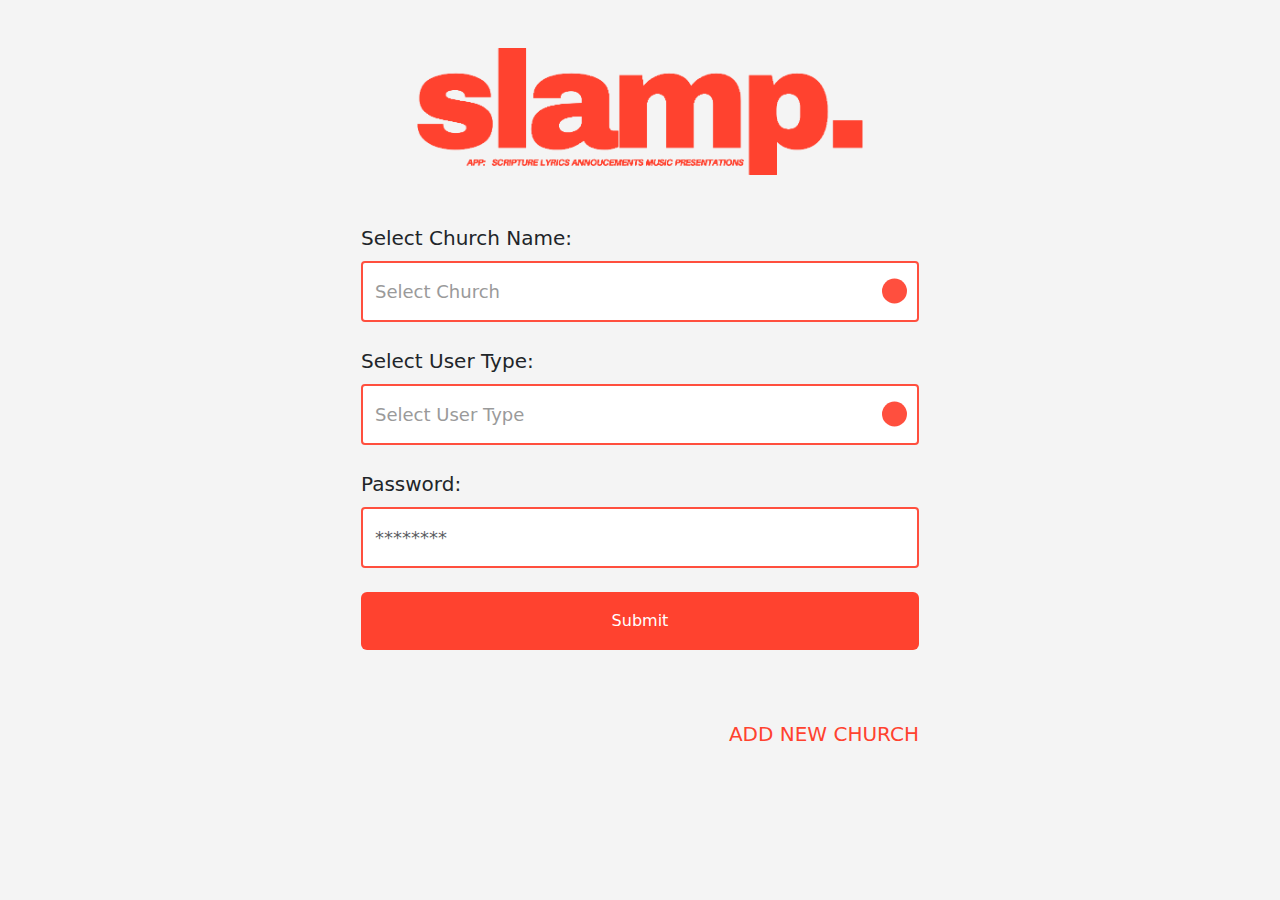
<file: public/index.html>
<!doctype html>
<html lang="en">

<head>
  <meta charset="utf-8">
  <meta name="viewport" content="width=device-width, initial-scale=1">
  <title>Slamp - Login</title>
  <!-- Bootstrap CSS -->
  <link href="https://cdn.jsdelivr.net/npm/bootstrap@5.3.3/dist/css/bootstrap.min.css" rel="stylesheet"
    integrity="sha384-QWTKZyjpPEjISv5WaRU9OFeRpok6YctnYmDr5pNlyT2bRjXh0JMhjY6hW+ALEwIH" crossorigin="anonymous">
  <!-- Font Awesome -->
  <link rel="stylesheet" href="https://cdnjs.cloudflare.com/ajax/libs/font-awesome/6.6.0/css/all.min.css"
    integrity="sha512-Kc323vGBEqzTmouAECnVceyQqyqdsSiqLQISBL29aUW4U/M7pSPA/gEUZQqv1cwx4OnYxTxve5UMg5GT6L4JJg=="
    crossorigin="anonymous" referrerpolicy="no-referrer" />
  <!-- Custom CSS -->
  <link rel="stylesheet" href="css/login.css">
  <!-- Styles Global -->
  <link rel="stylesheet" href="css/styles-g.css">
</head>

<body>

  <div class="container">
    <div class="d-flex flex-column justify-content-center mt-5">
      <div class="logo text-center">
        <img src="images/logo.png" width="40%">
      </div>
      <div class="d-flex justify-content-center mt-5">
        <div class="w-50">
          <form>
            <div class="mb-4">
              <div class="form-group position-relative">
                <label for="churchSelect" class="form-label fs-5">Select Church Name:</label>
                <select id="churchSelect" class="form-select custom-select">
                  <option selected>Select Church</option>
                  <option value="1">Church 1</option>
                  <option value="2">Church 2</option>
                  <option value="3">Church 3</option>
                </select>
                <div class="dropdown-arrow">
                  <i class="fa-solid fa-arrow-down"></i> <!-- Font Awesome icon -->
                </div>
              </div>
            </div>
            <div class="mb-4">
              <div class="form-group position-relative">
                <label for="churchSelect" class="form-label fs-5">Select User Type:</label>
                <select id="churchSelect" class="form-select custom-select">
                  <option selected>Select User Type</option>
                  <option value="1">User 1</option>
                  <option value="2">User 2</option>
                  <option value="3">User 3</option>
                </select>
                <div class="dropdown-arrow">
                  <i class="fa-solid fa-arrow-down"></i> <!-- Font Awesome icon -->
                </div>
              </div>
            </div>
            <div class="mb-4">
              <label for="exampleInputPassword1" class="form-label fs-5">Password:</label>
              <input type="password" placeholder="********" class="form-control custom-input"
                id="exampleInputPassword1">
            </div>
            <div class="mb-4">
              <button type="submit" class="btn text-white fw-medium w-100 p-3 button-submit">Submit</button>
            </div>
          </form>
        </div>
      </div>
    </div>
    <div class="text-end mt-5">
      <div class="w-75">
        <a href="./pages/addChurch.html" class="link-offset-2 link-underline link-underline-opacity-0">
          <h5 class="custom-heading fw-normal">ADD NEW CHURCH</h5>
        </a>
      </div>
    </div>
  </div>

  <script src="https://cdn.jsdelivr.net/npm/bootstrap@5.3.3/dist/js/bootstrap.bundle.min.js"
    integrity="sha384-YvpcrYf0tY3lHB60NNkmXc5s9fDVZLESaAA55NDzOxhy9GkcIdslK1eN7N6jIeHz"
    crossorigin="anonymous"></script>
</body>

</html>
</file>
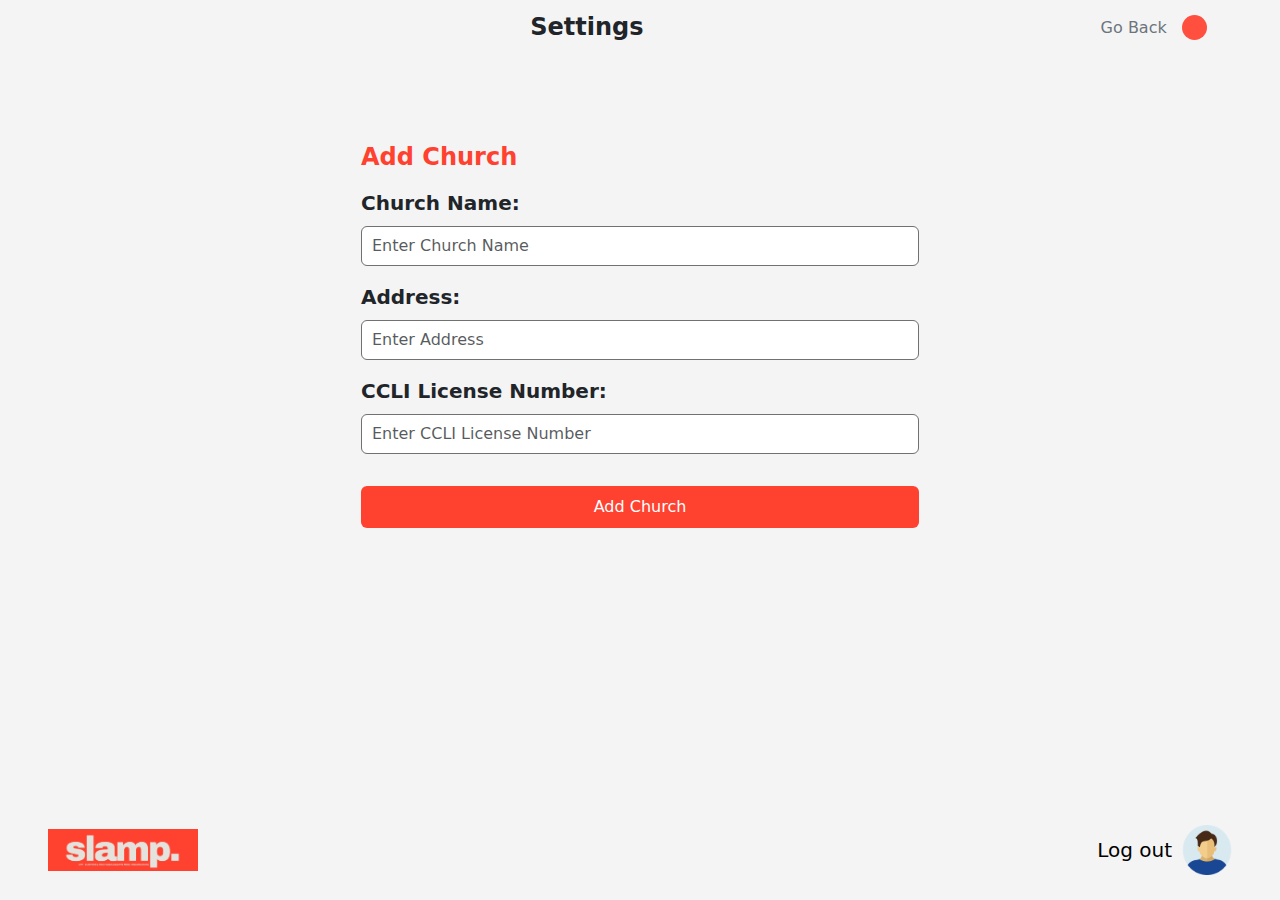
<file: public/pages/addChurch.html>
<!doctype html>
<html lang="en">

<head>
    <meta charset="utf-8">
    <meta name="viewport" content="width=device-width, initial-scale=1">
    <title>Slamp - Add Church</title>
    <!-- Bootstrap -->
    <link href="https://cdn.jsdelivr.net/npm/bootstrap@5.3.3/dist/css/bootstrap.min.css" rel="stylesheet"
        integrity="sha384-QWTKZyjpPEjISv5WaRU9OFeRpok6YctnYmDr5pNlyT2bRjXh0JMhjY6hW+ALEwIH" crossorigin="anonymous">
    <!-- Font Awesome -->
    <link rel="stylesheet" href="https://cdnjs.cloudflare.com/ajax/libs/font-awesome/6.6.0/css/all.min.css"
        integrity="sha512-Kc323vGBEqzTmouAECnVceyQqyqdsSiqLQISBL29aUW4U/M7pSPA/gEUZQqv1cwx4OnYxTxve5UMg5GT6L4JJg=="
        crossorigin="anonymous" referrerpolicy="no-referrer" />
    <!-- Custom CSS -->
    <link rel="stylesheet" href="../css/addChurch.css">
    <!-- Styles Global -->
    <link rel="stylesheet" href="../css/styles-g.css">
</head>

<body>

    <!-- === HEADER START === -->

    <div class="container-fluid py-2">
        <div class="px-5 d-flex align-items-center justify-content-between">
            <div>
                <div class="dropdown">
                    <button class="btn custom-dropdown" type="button" data-bs-toggle="dropdown" aria-expanded="false">
                        <i class="fa-solid fa-bars fs-4"></i>
                    </button>
                    <ul class="dropdown-menu border-0 pe-5">
                        <li><button class="dropdown-item custom-text-color" type="button">Dashboard</button>
                        </li>
                        <li><button class="dropdown-item" type="button">Songs</button></li>
                        <li><button class="dropdown-item" type="button">Media</button></li>
                        <li><button class="dropdown-item" type="button">Announcement</button></li>
                        <li><button class="dropdown-item" type="button">Scriptures</button></li>
                        <li><button class="dropdown-item" type="button">Presentations</button></li>
                        <li><button class="dropdown-item" type="button">Users</button></li>
                        <li><button class="dropdown-item" type="button">Feedback</button></li>
                        <li><button class="dropdown-item" type="button">Settings</button></li>
                    </ul>
                </div>
            </div>

            <h5 class="mb-0 fw-semibold fs-4">Settings</h5>

            <a href="#" class="btn d-flex align-items-center">
                <span class="text-secondary "> Go Back </span> &nbsp; &nbsp;
                <div class="goBack">
                    <i class="fa-solid fa-arrow-left"></i>
                </div>
            </a>
        </div>
    </div>

    <!-- === HEADER END === -->

    <!-- MAIN CONTENT START -->

    <div class="container mt-5 pt-3">
        <div class="mt-4">
            <form class="d-flex justify-content-center">
                <div class="w-50">
                    <div>
                        <h4 class="custom-text-color fw-semibold">Add Church</h4>
                    </div>
                    <div class="mb-3 mt-3">
                        <label for="churchName" class="form-label fs-5 fw-semibold">Church Name:</label>
                        <input type="text" class="form-control text-secondary input-custom"
                            placeholder="Enter Church Name" id="churchName">
                    </div>
                    <div class="mb-3">
                        <label for="churchAddress" class="form-label fs-5 fw-semibold">Address:</label>
                        <input type="text" class="form-control text-secondary input-custom" placeholder="Enter Address"
                            id="churchAddress">
                    </div>
                    <div class="mb-3">
                        <label for="CCLI" class="form-label fs-5 fw-semibold">CCLI License Number:</label>
                        <input type="number" class="form-control text-secondary input-custom"
                            placeholder="Enter CCLI License Number" id="CCLI">
                    </div>
                    <button type="submit" class="btn custom-bg-color text-white custom-btn w-100 p-2 mt-3">Add
                        Church</button>
                </div>
            </form>
        </div>
    </div>

    <!-- MAIN CONTENT END -->

    <!-- === FOOTER START === -->

    <nav class="navbar navbar-custom fixed-bottom d-flex justify-content-between align-items-center px-4 pb-4 px-5">
        <a class="navbar-brand" href="./home.html"><img src="../images/logo-1.png" width="150px"></a>
        <div class="d-flex align-items-center">
            <span class="logout fs-5"><a href="../index.html"
                    class="link-offset-2 link-underline link-underline-opacity-0 text-black">Log out</a></span>
            <div>
                <img src="../images/user.webp" width="50px" alt="">
            </div>
            <!-- <div class="profile-icon">
                <i class="fa-solid fa-user-tie fs-4"></i>
            </div> -->
        </div>
    </nav>

    <!-- === FOOTER END === -->



    <script src="https://cdn.jsdelivr.net/npm/bootstrap@5.3.3/dist/js/bootstrap.bundle.min.js"
        integrity="sha384-YvpcrYf0tY3lHB60NNkmXc5s9fDVZLESaAA55NDzOxhy9GkcIdslK1eN7N6jIeHz"
        crossorigin="anonymous"></script>
</body>

</html>
</file>
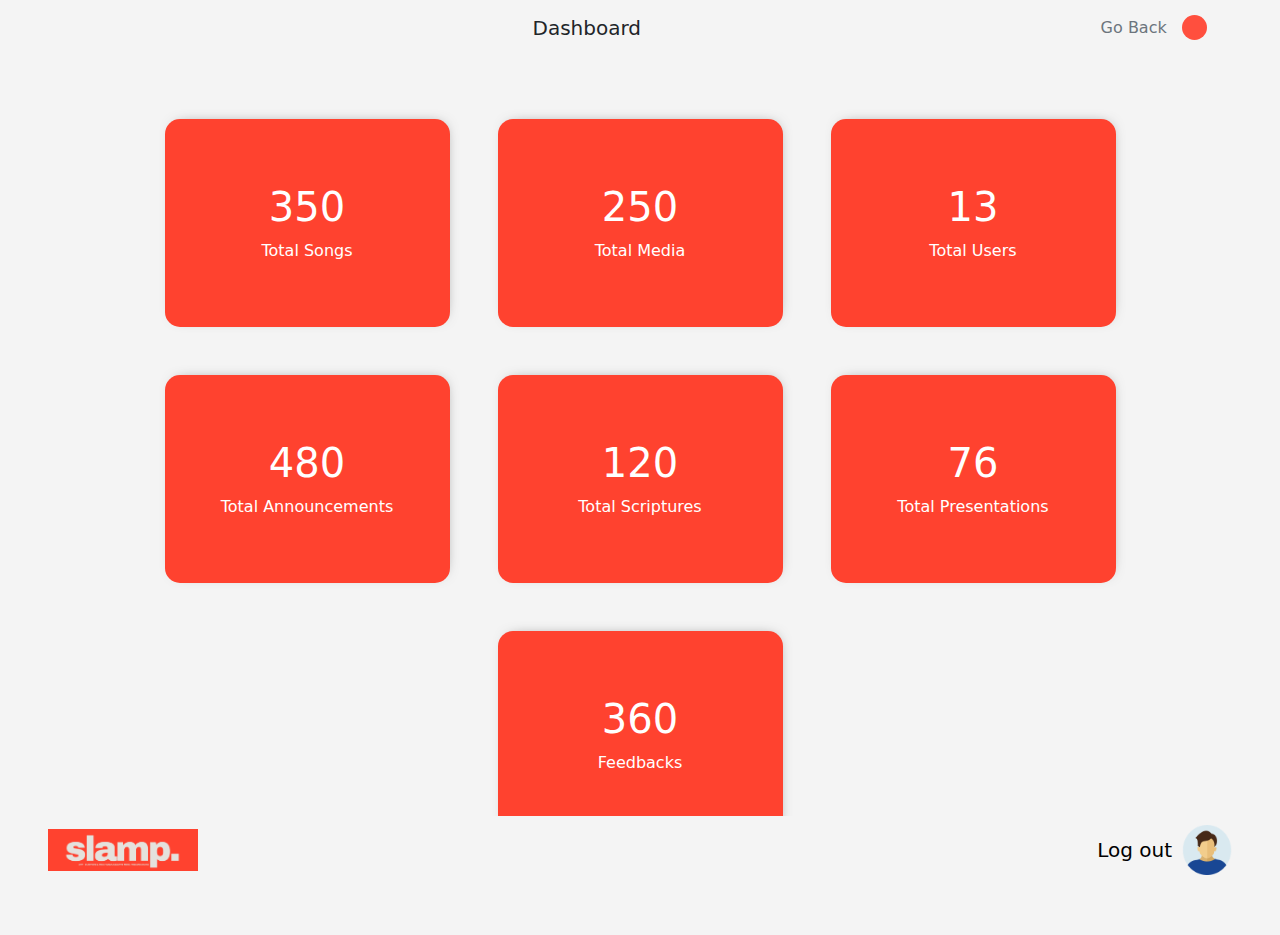
<file: public/pages/dashboard.html>
<!doctype html>
<html lang="en">

<head>
    <meta charset="utf-8">
    <meta name="viewport" content="width=device-width, initial-scale=1">
    <title>Dashboard - Slamp</title>
    <!-- Bootstrap -->
    <link href="https://cdn.jsdelivr.net/npm/bootstrap@5.3.3/dist/css/bootstrap.min.css" rel="stylesheet"
        integrity="sha384-QWTKZyjpPEjISv5WaRU9OFeRpok6YctnYmDr5pNlyT2bRjXh0JMhjY6hW+ALEwIH" crossorigin="anonymous">
    <!-- Font Awesome -->
    <link rel="stylesheet" href="https://cdnjs.cloudflare.com/ajax/libs/font-awesome/6.6.0/css/all.min.css"
        integrity="sha512-Kc323vGBEqzTmouAECnVceyQqyqdsSiqLQISBL29aUW4U/M7pSPA/gEUZQqv1cwx4OnYxTxve5UMg5GT6L4JJg=="
        crossorigin="anonymous" referrerpolicy="no-referrer" />
    <!-- Custom CSS -->
    <link rel="stylesheet" href="../css/home.css">
    <!-- Styles Global -->
    <link rel="stylesheet" href="../css/styles-g.css">
</head>

<body>

    <!-- === HEADER START === -->

    <div class="container-fluid py-2">
        <div class="px-5 d-flex align-items-center justify-content-between">
            <div>
                <div class="dropdown">
                    <button class="btn custom-dropdown" type="button" data-bs-toggle="dropdown" aria-expanded="false">
                        <i class="fa-solid fa-bars fs-4"></i>
                    </button>
                    <ul class="dropdown-menu border-0 pe-5">
                        <li><button class="dropdown-item custom-text-color" type="button">Dashboard</button>
                        </li>
                        <li><button class="dropdown-item" type="button">Songs</button></li>
                        <li><button class="dropdown-item" type="button">Media</button></li>
                        <li><button class="dropdown-item" type="button">Announcement</button></li>
                        <li><button class="dropdown-item" type="button">Scriptures</button></li>
                        <li><button class="dropdown-item" type="button">Presentations</button></li>
                        <li><button class="dropdown-item" type="button">Users</button></li>
                        <li><button class="dropdown-item" type="button">Feedback</button></li>
                        <li><button class="dropdown-item" type="button">Settings</button></li>
                    </ul>
                </div>
            </div>

            <h5 class="mb-0">Dashboard</h5>

            <a href="#" class="btn d-flex align-items-center">
                <span class="text-secondary "> Go Back </span> &nbsp; &nbsp;
                <div class="goBack">
                    <i class="fa-solid fa-arrow-left"></i>
                </div>
            </a>
        </div>
    </div>

    <!-- === HEADER END === -->

    <!-- MAIN CONTENT START -->

    <div class="container mt-5 pt-3">
        <div class="row gap-5 mb-5 pb-5 d-flex justify-content-center">
            <div class="col-md-3 custom-card custom-bg-color text-center py-5">
                <div>
                    <div class="icon">
                        <i class="fa-solid fa-music text-white custom-icon"></i>
                    </div>
                    <div class="content mt-3">
                        <h1 class="text-white">350</h1>
                        <p class="text-white ">Total Songs</p>
                    </div>
                </div>
            </div>
            <div class="col-md-3 custom-card custom-bg-color text-center py-5">
                <div>
                    <div class="icon">
                        <i class="fa-solid fa-photo-film text-white custom-icon"></i>
                    </div>
                    <div class="content mt-3">
                        <h1 class="text-white">250</h1>
                        <p class="text-white ">Total Media</p>
                    </div>
                </div>
            </div>
            <div class="col-md-3 custom-card custom-bg-color text-center py-5">
                <div>
                    <div class="icon">
                        <i class="fa-solid fa-users text-white custom-icon"></i>
                    </div>
                    <div class="content mt-3">
                        <h1 class="text-white">13</h1>
                        <p class="text-white ">Total Users</p>
                    </div>
                </div>
            </div>
            <div class="col-md-3 custom-card custom-bg-color text-center py-5">
                <div>
                    <div class="icon">
                        <i class="fa-solid fa-bullhorn text-white custom-icon"></i>
                    </div>
                    <div class="content mt-3">
                        <h1 class="text-white">480</h1>
                        <p class="text-white ">Total Announcements</p>
                    </div>
                </div>
            </div>
            <div class="col-md-3 custom-card custom-bg-color text-center py-5">
                <div>
                    <div class="icon">
                        <i class="fa-solid fa-book-open text-white custom-icon"></i>
                    </div>
                    <div class="content mt-3">
                        <h1 class="text-white">120</h1>
                        <p class="text-white ">Total Scriptures</p>
                    </div>
                </div>
            </div>
            <div class="col-md-3 custom-card custom-bg-color text-center py-5">
                <div>
                    <div class="icon">
                        <i class="fa-solid fa-chalkboard-user text-white custom-icon"></i>
                    </div>
                    <div class="content mt-3">
                        <h1 class="text-white">76</h1>
                        <p class="text-white ">Total Presentations</p>
                    </div>
                </div>
            </div>
            <div class="col-md-3 custom-card custom-bg-color text-center py-5">
                <div>
                    <div class="icon">
                        <i class="fa-solid fa-comment text-white custom-icon"></i>
                    </div>
                    <div class="content mt-3">
                        <h1 class="text-white">360</h1>
                        <p class="text-white ">Feedbacks</p>
                    </div>
                </div>
            </div>
        </div>
    </div>

    <!-- MAIN CONTENT END -->

    <!-- === FOOTER START === -->

    <nav class="navbar navbar-custom fixed-bottom d-flex justify-content-between align-items-center px-4 pb-4 px-5">
        <a class="navbar-brand" href="./home.html"><img src="../images/logo-1.png" width="150px"></a>
        <div class="d-flex align-items-center">
            <span class="logout fs-5"><a href="../index.html"
                    class="link-offset-2 link-underline link-underline-opacity-0 text-black">Log out</a></span>
            <div>
                <img src="../images/user.webp" width="50px" alt="">
            </div>
            <!-- <div class="profile-icon">
                <i class="fa-solid fa-user-tie fs-4"></i>
            </div> -->
        </div>
    </nav>

    <!-- === FOOTER END === -->



    <script src="https://cdn.jsdelivr.net/npm/bootstrap@5.3.3/dist/js/bootstrap.bundle.min.js"
        integrity="sha384-YvpcrYf0tY3lHB60NNkmXc5s9fDVZLESaAA55NDzOxhy9GkcIdslK1eN7N6jIeHz"
        crossorigin="anonymous"></script>
</body>

</html>
</file>
<file: public/css/login.css>
/* Select */

.custom-select {
    border: 2px solid #ff4f3e;
    border-radius: 4px;
    color: #9a9a9a;
    padding: 15px 40px 15px 12px;
    background-color: #fff;
    font-size: 18px;
    font-weight: 400;
    -webkit-appearance: none;
    -moz-appearance: none;
    appearance: none;
    position: relative;
}

.dropdown-arrow {
    position: absolute;
    top: 69%;
    right: 12px;
    transform: translateY(-50%);
    width: 25px;
    height: 25px;
    background-color: #ff4f3e;
    border-radius: 50%;
    display: flex;
    justify-content: center;
    align-items: center;
}

.dropdown-arrow i {
    color: #fff;
    font-size: 14px;
}

.custom-select:focus {
    outline: none;
    border-color: #ff4f3e;
    box-shadow: none;
}

/* Input */

.custom-input {
    border: 2px solid #ff4f3e;
    border-radius: 4px;
    color: #9a9a9a;
    padding: 15px 40px 15px 12px;
    background-color: #fff;
    font-size: 18px;
    font-weight: 400;
    -webkit-appearance: none;
    -moz-appearance: none;
    appearance: none;
    position: relative;
}

.custom-input:focus {
    outline: none;
    border-color: #ff4f3e;
    box-shadow: none;
}

/* Button */

.button-submit {
    background-color: #ff422f;
}

.button-submit:hover {
    border: 2px solid #ff422f !important;
    color: black !important;
}

/* Heading (Add church) */

.custom-heading {
    color: #ff422f !important;
}
</file>
<file: public/css/styles-g.css>
body {
    background-color: #f4f4f4 !important;
}

/* Text Colour */

.custom-text-color {
    color: #ff422f !important;
}

/* Background Colour */

.custom-bg-color {
    background-color: #ff422f !important;
}

/* Header - Footer Styling */

/* Footer */

.navbar-custom {
    background-color: #f4f4f4;
}

.navbar-brand {
    font-size: 24px;
    font-weight: bold;
    color: #ff4500;
}

.navbar-brand span {
    color: white;
    background-color: #ff4500;
    padding: 0 5px;
    border-radius: 50%;
}

.logout {
    font-size: 16px;
    margin-right: 10px;
    color: #333;
}

.profile-icon {
    width: 35px;
    height: 35px;
    border-radius: 50%;
    background-color: #d9534f;
    display: inline-block;
}

/* DropDown - Hamburger */

.custom-dropdown:focus {
    border: none;
}

/* DropDown */

.dropdown-menu {
    -webkit-box-shadow: 2px 5px 26px -7px rgba(0, 0, 0, 0.75);
    -moz-box-shadow: 2px 5px 26px -7px rgba(0, 0, 0, 0.75);
    box-shadow: 2px 5px 26px -7px rgba(0, 0, 0, 0.75);
}

/* DropDown Links */

.dropdown-item:hover {
    background-color: #ffffff00;
    color: #ff422f;
}

/* Go Back Button */

.goBack {
    width: 25px;
    height: 25px;
    background-color: #ff4f3e;
    border-radius: 50%;
    color: white;
}
</file>
<file: public/css/addChurch.css>
/* Input */

.input-custom {
    border: 1px solid rgb(113, 113, 113);
    padding: 7px 10px;
}

.input-custom:focus {
    outline: none;
    border-color: #ff4f3e;
    box-shadow: none;
}

/* Button */

.custom-btn:hover {
    border: 2px solid #ff422f !important;
    background-color: white !important;
    color: black !important;
    font-weight: 500;
}
</file>
<file: public/css/home.css>
/* Icon */

.custom-icon {
    font-size: 70px;
}

/* Card */

.custom-card {
    border-radius: 15px;
    -webkit-box-shadow: 2px -2px 15px -10px rgba(0, 0, 0, 0.75);
    -moz-box-shadow: 2px -2px 15px -10px rgba(0, 0, 0, 0.75);
    box-shadow: 2px -2px 15px -10px rgba(0, 0, 0, 0.75);
}

.custom-card:hover {
    background-color: #ff422f !important;
    color: white !important;
}

.custom-card:hover h5 {
    color: white !important;
}

.custom-card:hover .custom-icon {
    color: white !important;
}
</file>
